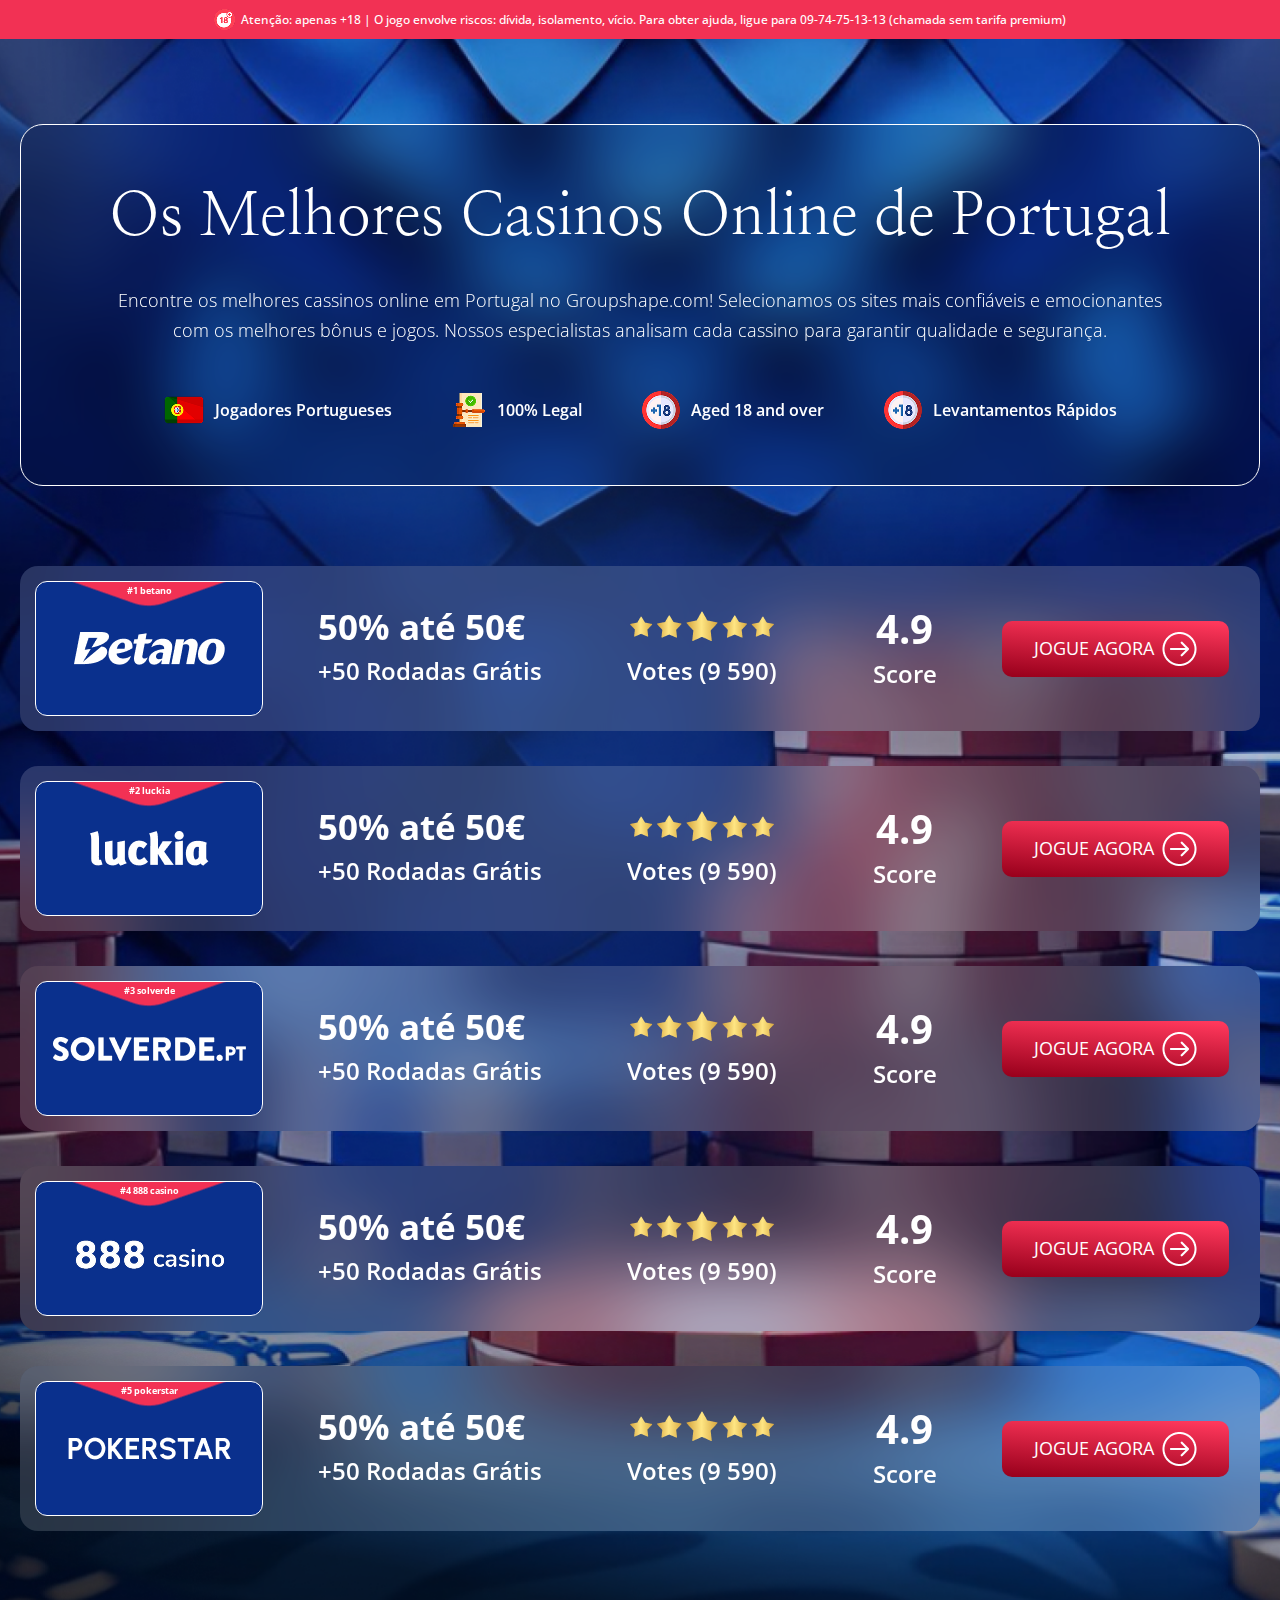
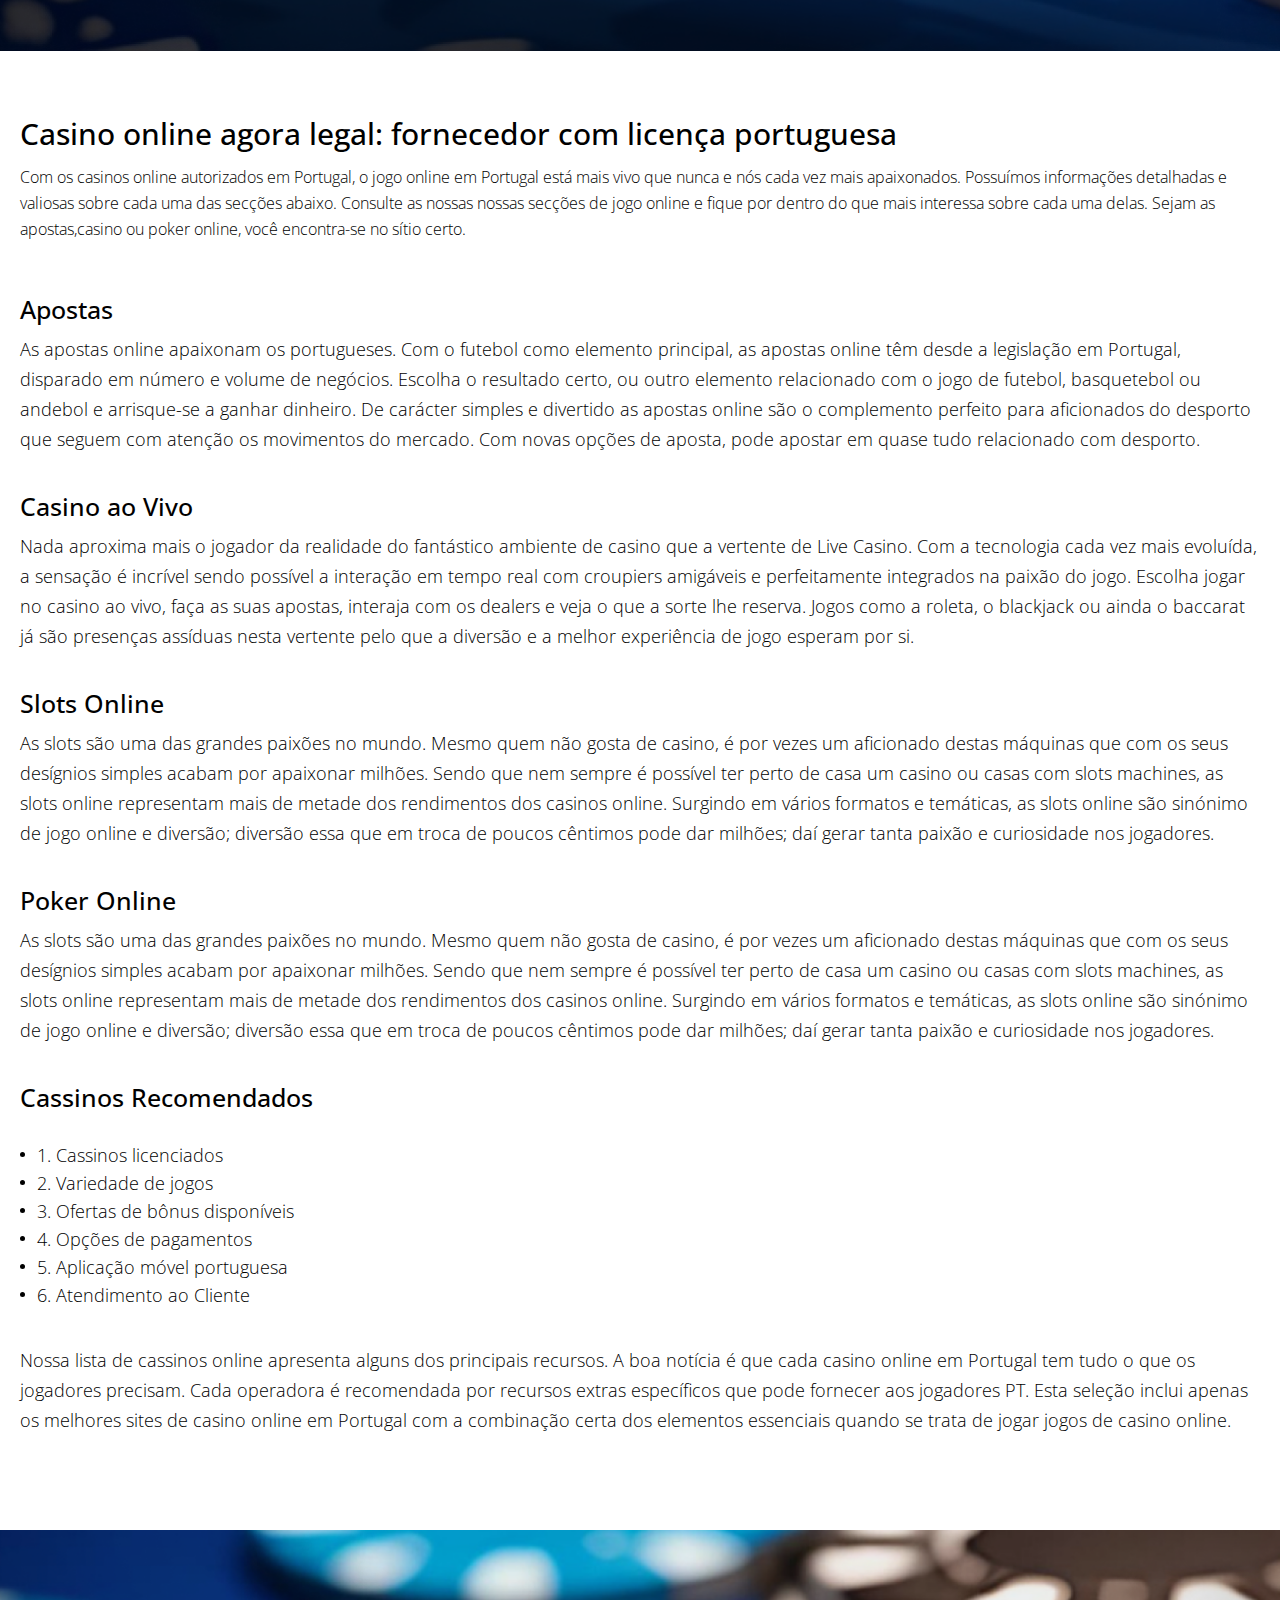
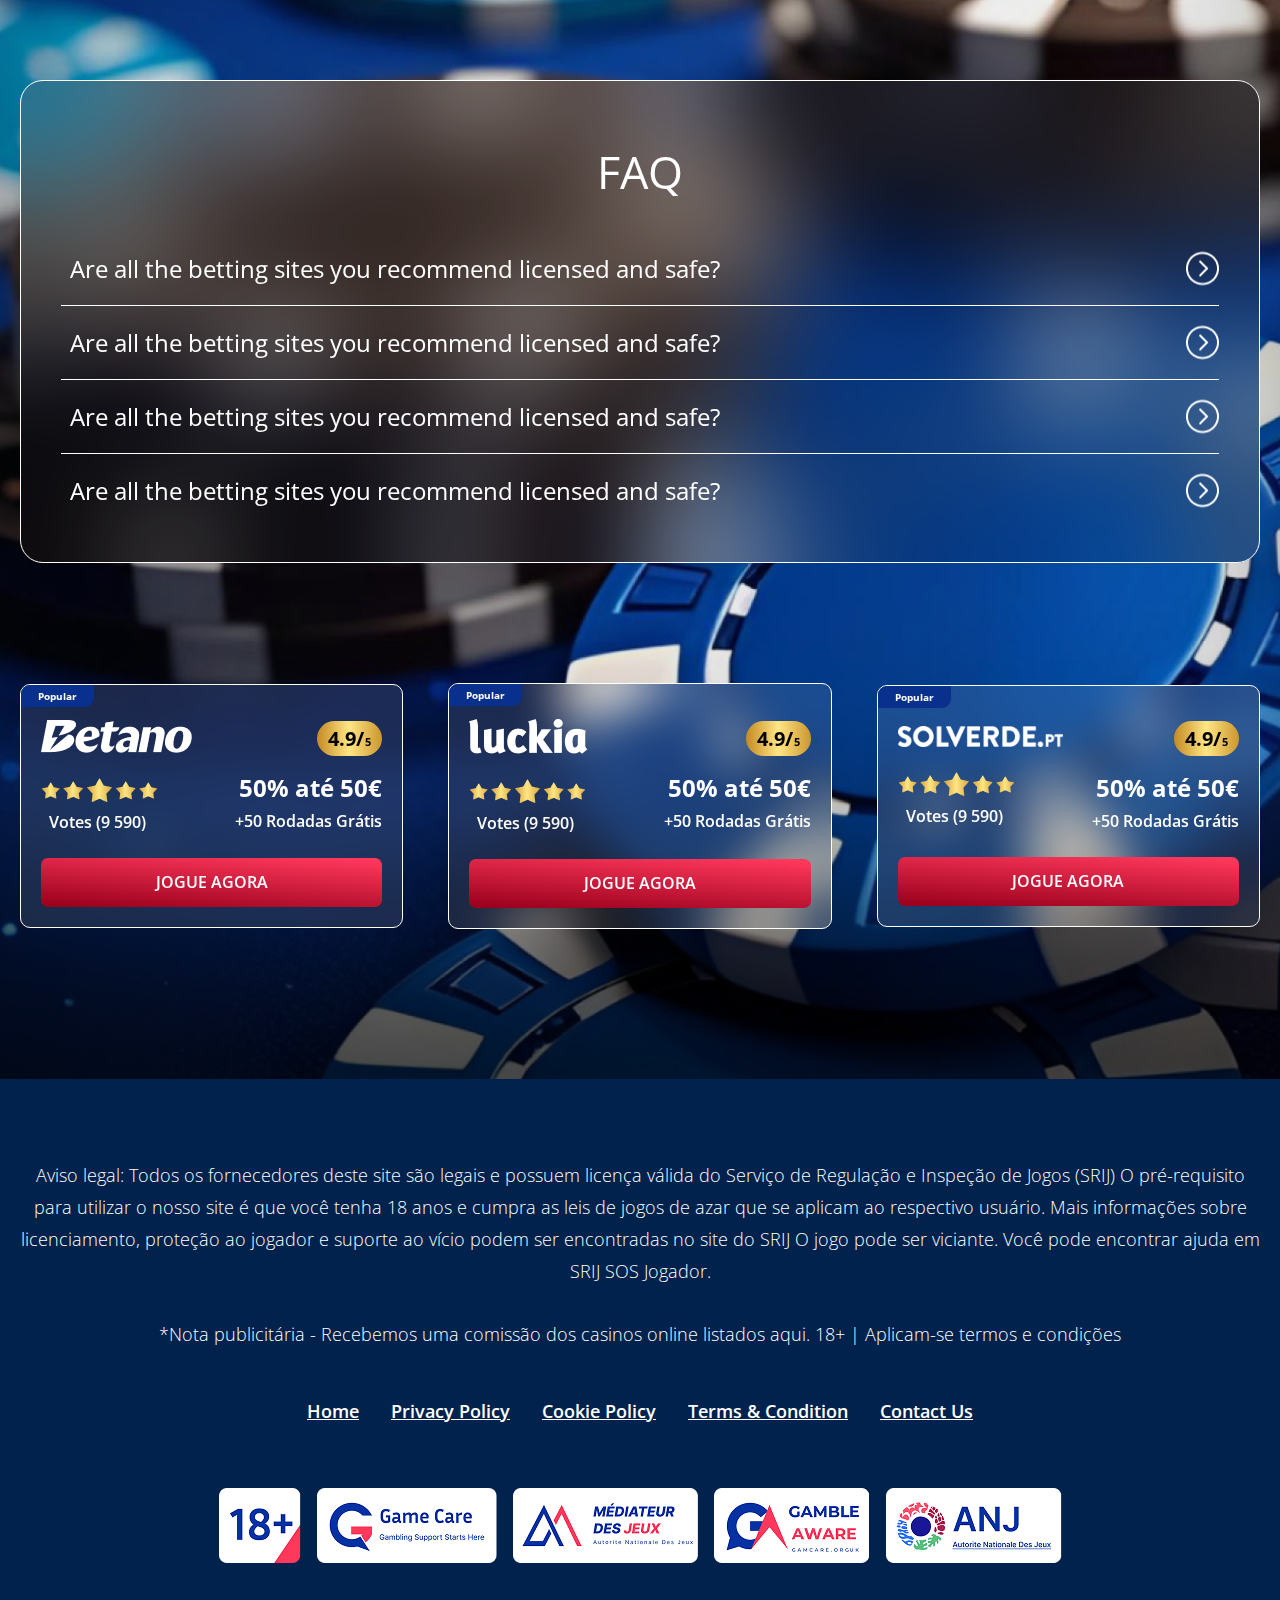
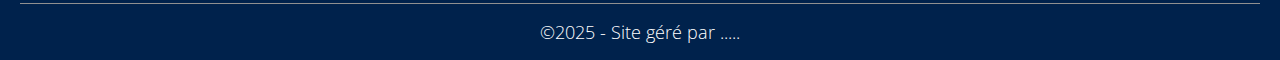
<file: index.html>
<!DOCTYPE html>
<html lang="en-US">
	<head>
		<!-- Meta setup -->
		<meta charset="UTF-8">
		<meta http-equiv="X-UA-Compatible" content="IE=edge">
		<meta name="viewport" content="width=device-width, initial-scale=1, shrink-to-fit=no">
		<meta name="keywords" content="">
		<meta name="decription" content="">
		<meta name="designer" content="">
		
		<!-- Title -->
		<title>Home</title>
		
		<!-- Fav Icon -->
		<link rel="icon" href="img/favicon.png" />
		
		<!-- Main StyleSheet -->
		<link rel="stylesheet" href="style.css" />
		
		<!-- Responsive CSS -->
		<link rel="stylesheet" href="css/responsive.css" />
		
	</head>
	<body>
		<!--[if lte IE 9]>
		<p class="browserupgrade">You are using an <strong>outdated</strong> browser. Please <a href="https://browsehappy.com/">upgrade your browser</a> to improve your experience and security.</p>
		<![endif]-->
		
		
		<!-- portugallist25-top18plus-area start -->
		<section class="portugallist25-top18plus-area">
			<div class="portugallist25-top18plus-part">
				<p><img src="img/img18+.png" alt="images not found" /> Atenção: apenas +18 | O jogo envolve riscos: dívida, isolamento, vício. Para obter ajuda, ligue para 09-74-75-13-13 (chamada sem tarifa premium)</p>
			</div>
		</section>
		<!-- portugallist25-top18plus-area end -->
		<!-- portugallist25main-area start -->
		<section class="mbportugallist25main-area">
			<section class="portugallist25main-area">
				<!-- header-area start -->
				<header class="portugallist25header-area">
					<div class="container">
						<div class="portugallist25header-part">
							
							<!--- headertext start --->
							<div class="portugallist25headertext">
								<h1>Os Melhores Casinos Online de Portugal</h1>
								<p>Encontre os melhores cassinos online em Portugal no Groupshape.com! Selecionamos os sites mais confiáveis e emocionantes <br> com os melhores bônus e jogos. Nossos especialistas analisam cada cassino para garantir qualidade e segurança.</p>
								<ul>
									<li><img src="img/topicon1.png" alt="icon" /> <h6>Jogadores Portugueses</h6></li>
									<li><img src="img/topicon2.png" alt="icon" /> <h6>100% Legal</h6></li>
									<li><img src="img/topicon3.png" alt="icon" /> <h6>Aged 18 and over</h6></li>
									<li><img src="img/topicon3.png" alt="icon" /> <h6>Levantamentos Rápidos</h6></li>
									
								</ul>
							</div>
							<!--- headertext end --->
						</div>
					</div>
				</header>
				<!-- header-area end -->
				
				<!-- portugallist25-ofrbs-box-area start -->
				<section class="portugallist25-ofrbs-box-area">
					<div class="container">
						<div class="portugallist25-ofrbs-boxpart">
							<!-- start box--->
							<div class="main-portugallist25-ofrbs-box">
								<!--- start 1 -->
								<div class="portugallist25-ofrbs-boxleft">
									<div class="portugallist25-offterboxlogo">
										<div class="portugallist25-ofrbs-boxlogo">
											<img src="img/logos1.png" alt="images not found" class="portugallist25boxlogo" />
											<!-- offer part-->
											<div class="mainportugallist25offer">
												<div class="portugallist25offer">
													<img src="img/offernmbg.png" alt="images not found" />
													<p>#1 betano</p>
												</div>
											</div>
											<!-- offer part-->
										</div>
									</div>
									<div class="portugallist25-ofrbsbox-text cmofrbsbox-bonus">
										<h3>50% até 50€</h3>
										<p>+50 Rodadas Grátis</p>
									</div>
									<div class="portugallist25-ofrbsbox-star">
										<span>
											<img src="img/star1.png" alt="images not found" />
											
											<p>Votes (9 590)</p>
										</span>
									</div>
									<div class="portugallist25-ofrbsbox-score">
										<h3>4.9</h3>
										<p>Score</p>
									</div>
								</div>
								<!--- end 1 -->
								
								<!--- start 2 -->
								<div class="portugallist25-ofrbs-boxright">
									<div class="portugallist25-ofrbsbox-text mbofrbsbox-bonus">
										<h3>50% até 50€</h3>
										<p>+50 Rodadas Grátis</p>
									</div>
									<div class="portugallist25-ofrbs-boxbtn">
										<a href="#">Jogue agora <img src="img/rightarrow1.png" alt="icon" /></a>
									</div>
								</div>
								<!--- end 2 -->
							</div>
							<!-- end box--->
							<!-- start box--->
							<div class="main-portugallist25-ofrbs-box">
								<!--- start 1 -->
								<div class="portugallist25-ofrbs-boxleft">
									<div class="portugallist25-offterboxlogo">
										<div class="portugallist25-ofrbs-boxlogo">
											<img src="img/logos2.png" alt="images not found" class="portugallist25boxlogo" />
											<!-- offer part-->
											<div class="mainportugallist25offer">
												<div class="portugallist25offer">
													<img src="img/offernmbg.png" alt="images not found" />
													<p>#2 luckia</p>
												</div>
											</div>
											<!-- offer part-->
										</div>
									</div>
									<div class="portugallist25-ofrbsbox-text cmofrbsbox-bonus">
										<h3>50% até 50€</h3>
										<p>+50 Rodadas Grátis</p>
									</div>
									<div class="portugallist25-ofrbsbox-star">
										<span>
											<img src="img/star1.png" alt="images not found" />
											
											<p>Votes (9 590)</p>
										</span>
									</div>
									<div class="portugallist25-ofrbsbox-score">
										<h3>4.9</h3>
										<p>Score</p>
									</div>
								</div>
								<!--- end 1 -->
								
								<!--- start 2 -->
								<div class="portugallist25-ofrbs-boxright">
									<div class="portugallist25-ofrbsbox-text mbofrbsbox-bonus">
										<h3>50% até 50€</h3>
										<p>+50 Rodadas Grátis</p>
									</div>
									<div class="portugallist25-ofrbs-boxbtn">
										<a href="#">Jogue agora <img src="img/rightarrow1.png" alt="icon" /></a>
									</div>
								</div>
								<!--- end 2 -->
							</div>
							<!-- end box--->
							<!-- start box--->
							<div class="main-portugallist25-ofrbs-box">
								<!--- start 1 -->
								<div class="portugallist25-ofrbs-boxleft">
									<div class="portugallist25-offterboxlogo">
										<div class="portugallist25-ofrbs-boxlogo">
											<img src="img/logos3.png" alt="images not found" class="portugallist25boxlogo" />
											<!-- offer part-->
											<div class="mainportugallist25offer">
												<div class="portugallist25offer">
													<img src="img/offernmbg.png" alt="images not found" />
													<p>#3 solverde</p>
												</div>
											</div>
											<!-- offer part-->
										</div>
									</div>
									<div class="portugallist25-ofrbsbox-text cmofrbsbox-bonus">
										<h3>50% até 50€</h3>
										<p>+50 Rodadas Grátis</p>
									</div>
									<div class="portugallist25-ofrbsbox-star">
										<span>
											<img src="img/star1.png" alt="images not found" />
											
											<p>Votes (9 590)</p>
										</span>
									</div>
									<div class="portugallist25-ofrbsbox-score">
										<h3>4.9</h3>
										<p>Score</p>
									</div>
								</div>
								<!--- end 1 -->
								
								<!--- start 2 -->
								<div class="portugallist25-ofrbs-boxright">
									<div class="portugallist25-ofrbsbox-text mbofrbsbox-bonus">
										<h3>50% até 50€</h3>
										<p>+50 Rodadas Grátis</p>
									</div>
									<div class="portugallist25-ofrbs-boxbtn">
										<a href="#">Jogue agora <img src="img/rightarrow1.png" alt="icon" /></a>
									</div>
								</div>
								<!--- end 2 -->
							</div>
							<!-- end box--->
							<!-- start box--->
							<div class="main-portugallist25-ofrbs-box">
								<!--- start 1 -->
								<div class="portugallist25-ofrbs-boxleft">
									<div class="portugallist25-offterboxlogo">
										<div class="portugallist25-ofrbs-boxlogo">
											<img src="img/logos4.png" alt="images not found" class="portugallist25boxlogo" />
											<!-- offer part-->
											<div class="mainportugallist25offer">
												<div class="portugallist25offer">
													<img src="img/offernmbg.png" alt="images not found" />
													<p>#4 888 casino</p>
												</div>
											</div>
											<!-- offer part-->
										</div>
									</div>
									<div class="portugallist25-ofrbsbox-text cmofrbsbox-bonus">
										<h3>50% até 50€</h3>
										<p>+50 Rodadas Grátis</p>
									</div>
									<div class="portugallist25-ofrbsbox-star">
										<span>
											<img src="img/star1.png" alt="images not found" />
											
											<p>Votes (9 590)</p>
										</span>
									</div>
									<div class="portugallist25-ofrbsbox-score">
										<h3>4.9</h3>
										<p>Score</p>
									</div>
								</div>
								<!--- end 1 -->
								
								<!--- start 2 -->
								<div class="portugallist25-ofrbs-boxright">
									<div class="portugallist25-ofrbsbox-text mbofrbsbox-bonus">
										<h3>50% até 50€</h3>
										<p>+50 Rodadas Grátis</p>
									</div>
									<div class="portugallist25-ofrbs-boxbtn">
										<a href="#">Jogue agora <img src="img/rightarrow1.png" alt="icon" /></a>
									</div>
								</div>
								<!--- end 2 -->
							</div>
							<!-- end box--->
							<!-- start box--->
							<div class="main-portugallist25-ofrbs-box">
								<!--- start 1 -->
								<div class="portugallist25-ofrbs-boxleft">
									<div class="portugallist25-offterboxlogo">
										<div class="portugallist25-ofrbs-boxlogo">
											<img src="img/logos5.png" alt="images not found" class="portugallist25boxlogo" />
											<!-- offer part-->
											<div class="mainportugallist25offer">
												<div class="portugallist25offer">
													<img src="img/offernmbg.png" alt="images not found" />
													<p>#5 pokerstar</p>
												</div>
											</div>
											<!-- offer part-->
										</div>
									</div>
									<div class="portugallist25-ofrbsbox-text cmofrbsbox-bonus">
										<h3>50% até 50€</h3>
										<p>+50 Rodadas Grátis</p>
									</div>
									<div class="portugallist25-ofrbsbox-star">
										<span>
											<img src="img/star1.png" alt="images not found" />
											
											<p>Votes (9 590)</p>
										</span>
									</div>
									<div class="portugallist25-ofrbsbox-score">
										<h3>4.9</h3>
										<p>Score</p>
									</div>
								</div>
								<!--- end 1 -->
								
								<!--- start 2 -->
								<div class="portugallist25-ofrbs-boxright">
									<div class="portugallist25-ofrbsbox-text mbofrbsbox-bonus">
										<h3>50% até 50€</h3>
										<p>+50 Rodadas Grátis</p>
									</div>
									<div class="portugallist25-ofrbs-boxbtn">
										<a href="#">Jogue agora <img src="img/rightarrow1.png" alt="icon" /></a>
									</div>
								</div>
								<!--- end 2 -->
							</div>
							<!-- end box--->
							
						</div>
					</div>
				</section>
				<!-- portugallist25-ofrbs-box-area start -->
			</section>
		</section>
		<!-- portugallist25main-area end -->
		<!-- portugallist25prtext-area start -->
		<section class="portugallist25prtext-area">
			<div class="container">
				<div class="portugallist25prtext-part">
					<div class="portugallist25prtext-hd">
						<h2>Casino online agora legal: fornecedor com licença portuguesa </h2>
						<p>Com os casinos online autorizados em Portugal, o jogo online em Portugal está mais vivo que nunca e nós cada vez mais apaixonados. Possuímos informações detalhadas e valiosas sobre cada uma das secções abaixo. Consulte as nossas nossas secções de jogo online e fique por dentro do que mais interessa sobre cada uma delas. Sejam as apostas,casino ou poker online, você encontra-se no sítio certo.</p>
					</div>
					<div class="portugallist25prtexts">
						<!--- start -->
						<div class="portugallist25prtext-item1">
							<h2>Apostas</h2>
							<p>As apostas online apaixonam os portugueses. Com o futebol como elemento principal, as apostas online têm desde a legislação em Portugal, disparado em número e volume de negócios. Escolha o resultado certo, ou outro elemento relacionado com o jogo de futebol, basquetebol ou andebol e arrisque-se a ganhar dinheiro. De carácter simples e divertido as apostas online são o complemento perfeito para aficionados do desporto que seguem com atenção os movimentos do mercado. Com novas opções de aposta, pode apostar em quase tudo relacionado com desporto.</p>
						</div>
						<!--- end -->
						<!--- start -->
						<div class="portugallist25prtext-item1">
							<h2>Casino ao Vivo</h2>
							<p>Nada aproxima mais o jogador da realidade do fantástico ambiente de casino que a vertente de Live Casino. Com a tecnologia cada vez mais evoluída, a sensação é incrível sendo possível a interação em tempo real com croupiers amigáveis e perfeitamente integrados na paixão do jogo. Escolha jogar no casino ao vivo, faça as suas apostas, interaja com os dealers e veja o que a sorte lhe reserva. Jogos como a roleta, o blackjack ou ainda o baccarat já são presenças assíduas nesta vertente pelo que a diversão e a melhor experiência de jogo esperam por si.</p>
						</div>
						<!--- end -->
						<!--- start -->
						<div class="portugallist25prtext-item1">
							<h2>Slots Online</h2>
							<p>As slots são uma das grandes paixões no mundo. Mesmo quem não gosta de casino, é por vezes um aficionado destas máquinas que com os seus desígnios simples acabam por apaixonar milhões. Sendo que nem sempre é possível ter perto de casa um casino ou casas com slots machines, as slots online representam mais de metade dos rendimentos dos casinos online. Surgindo em vários formatos e temáticas, as slots online são sinónimo de jogo online e diversão; diversão essa que em troca de poucos cêntimos pode dar milhões; daí gerar tanta paixão e curiosidade nos jogadores.</p>
						</div>
						<!--- end -->
						<!--- start -->
						<div class="portugallist25prtext-item1">
							<h2>Poker Online</h2>
							<p>As slots são uma das grandes paixões no mundo. Mesmo quem não gosta de casino, é por vezes um aficionado destas máquinas que com os seus desígnios simples acabam por apaixonar milhões. Sendo que nem sempre é possível ter perto de casa um casino ou casas com slots machines, as slots online representam mais de metade dos rendimentos dos casinos online. Surgindo em vários formatos e temáticas, as slots online são sinónimo de jogo online e diversão; diversão essa que em troca de poucos cêntimos pode dar milhões; daí gerar tanta paixão e curiosidade nos jogadores.</p>
						</div>
						<!--- end -->
						<!--- start -->
						<div class="portugallist25prtext-item1">
							<h2>Cassinos Recomendados</h2>
							<ul>
								<li><span></span> <h6>1. Cassinos licenciados</h6></li>
								<li><span></span> <h6>2. Variedade de jogos</h6></li>
								<li><span></span> <h6>3. Ofertas de bônus disponíveis</h6></li>
								<li><span></span> <h6>4. Opções de pagamentos</h6></li>
								<li><span></span> <h6>5. Aplicação móvel portuguesa</h6></li>
								<li><span></span> <h6>6. Atendimento ao Cliente</h6></li>
							</ul>
							<p>Nossa lista de cassinos online apresenta alguns dos principais recursos. A boa notícia é que cada casino online em Portugal tem tudo o que os jogadores precisam. Cada operadora é recomendada por recursos extras específicos que pode fornecer aos jogadores PT. Esta seleção inclui apenas os melhores sites de casino online em Portugal com a combinação certa dos elementos essenciais quando se trata de jogar jogos de casino online.</p>
						</div>
						<!--- end -->
						
					</div>
				</div>
			</div>
		</section>
		<!-- portugallist25prtext-area end -->
		<!-- mainbg2 area start -->
		<section class="mobile-portugallist25-min2bg">
			<section class="portugallist25-min2bg-area">
				<!-- portugallist25-faq-area start -->
				<section class="portugallist25-faq-area">
					<div class="container">
						
						<div class="portugallist25-faqpart">
							<div class="portugallist25-faqhd">
								<h2>FAQ</h2>
							</div>
							<div class="ziehharmonika">
								<h3>Are all the betting sites you recommend licensed and safe?</h3>
								<div>
									<p>Yes. We only feature platforms that are fully licensed and regulated by reputable gaming authorities to ensure your security and fairness.Yes. We only feature platforms that are fully licensed and regulated by reputable gaming authorities to ensure your security and fairness.</p>
								</div>
								<h3>Are all the betting sites you recommend licensed and safe?</h3>
								<div>
									<p>Yes. We only feature platforms that are fully licensed and regulated by reputable gaming authorities to ensure your security and fairness.Yes. We only feature platforms that are fully licensed and regulated by reputable gaming authorities to ensure your security and fairness.</p>
								</div>
								<h3>Are all the betting sites you recommend licensed and safe?</h3>
								<div>
									<p>Yes. We only feature platforms that are fully licensed and regulated by reputable gaming authorities to ensure your security and fairness.Yes. We only feature platforms that are fully licensed and regulated by reputable gaming authorities to ensure your security and fairness.</p>
								</div>
								<h3 class="lastfqitem">Are all the betting sites you recommend licensed and safe?</h3>
								<div class="lastfqitem1">
									<p>Yes. We only feature platforms that are fully licensed and regulated by reputable gaming authorities to ensure your security and fairness.Yes. We only feature platforms that are fully licensed and regulated by reputable gaming authorities to ensure your security and fairness.</p>
								</div>
							</div>
						</div>
					</div>
				</section>
				<!-- portugallist25-faq-area end -->
				<!-- -area start -->
				<section class="portugallist25popular-area">
					<div class="container">
						<div class="portugallist25popular-part">
							<!-- start -->
							<div class="portugallist25popular-boxs">
								<div class="portugallist25pr-item1">
									<div class="portugallist25pr-item1left">
										<div class="popularpt-logos">
											<img src="img/popularimg1.png" alt="images not found" />
										</div>
										<div class="popularpt">
											<img src="img/star2.png" alt="images not found" />
											<h3>Votes (9 590)</h3>
										</div>
									</div>
									<div class="portugallist25pr-item1right">
										<p>4.9/ <sub>5</sub> </p>
										<h3>50% até 50€</h3>
										<h6>+50 Rodadas Grátis</h6>
									</div>
								</div>
								<div class="portugallist25popular-btn">
									<a href="#">Jogue agora</a>
								</div>
								<div class="populartag">
									<p>Popular</p>
								</div>
							</div>
							<!-- end -->
							<!-- start -->
							<div class="portugallist25popular-boxs">
								<div class="portugallist25pr-item1">
									<div class="portugallist25pr-item1left">
										<div class="popularpt-logos">
											<img src="img/popularimg2.png" alt="images not found" />
										</div>
										<div class="popularpt">
											<img src="img/star2.png" alt="images not found" />
											<h3>Votes (9 590)</h3>
										</div>
									</div>
									<div class="portugallist25pr-item1right">
										<p>4.9/ <sub>5</sub> </p>
										<h3>50% até 50€</h3>
										<h6>+50 Rodadas Grátis</h6>
									</div>
								</div>
								<div class="portugallist25popular-btn">
									<a href="#">Jogue agora</a>
								</div>
								<div class="populartag">
									<p>Popular</p>
								</div>
							</div>
							<!-- end -->
							<!-- start -->
							<div class="portugallist25popular-boxs">
								<div class="portugallist25pr-item1">
									<div class="portugallist25pr-item1left">
										<div class="popularpt-logos">
											<img src="img/popularimg3.png" alt="images not found" />
										</div>
										<div class="popularpt">
											<img src="img/star2.png" alt="images not found" />
											<h3>Votes (9 590)</h3>
										</div>
									</div>
									<div class="portugallist25pr-item1right">
										<p>4.9/ <sub>5</sub> </p>
										<h3>50% até 50€</h3>
										<h6>+50 Rodadas Grátis</h6>
									</div>
								</div>
								<div class="portugallist25popular-btn">
									<a href="#">Jogue agora</a>
								</div>
								<div class="populartag">
									<p>Popular</p>
								</div>
							</div>
							<!-- end -->
						</div>
					</div>
				</section>
				<!-- portugallist25popular-area end -->
			</section>
		</section>
		<!-- mainbg2 area end -->
		
		<!-- portugallist25footer-area start -->
		<footer class="portugallist25footer-area">
			<div class="container">
				<div class="portugallist25footer-part">
					<!-- footer text start--->
					<div class="portugallist25footerpr-part">
						<p>Aviso legal: Todos os fornecedores deste site são legais e possuem licença válida do Serviço de Regulação e Inspeção de Jogos (SRIJ) O pré-requisito para utilizar o nosso site é que você tenha 18 anos e cumpra as leis de jogos de azar que se aplicam ao respectivo usuário. Mais informações sobre licenciamento, proteção ao jogador e suporte ao vício podem ser encontradas no site do SRIJ O jogo pode ser viciante. Você pode encontrar ajuda em SRIJ SOS Jogador.</p>
						<p>*Nota publicitária - Recebemos uma comissão dos casinos online listados aqui. 18+ | Aplicam-se termos e condições</p>
					</div>
					<!-- footer text end--->
					<!-- footer nav --->
					<div class="portugallist25footer-nav">
						<ul>
							<li><a href="index.html">Home</a></li>
							<li><a href="privacypolicy.html">Privacy Policy</a></li>
							
							<li><a href="cookiepolicy.html">Cookie Policy</a></li>
							<li><a href="terms&conditions.html">Terms & Condition</a></li>
							<li><a href="contactus.html">Contact Us</a></li>
							
						</ul>
					</div>
					<!-- footer nav --->
					<!-- footer logos start--->
					<div class="portugallist25footerlogos">
						<ul>
							<li><a href="#"><img src="img/footerlogo1.png" alt="images not found" /></a></li>
							<li><a href="#"><img src="img/footerlogo2.png" alt="images not found" /></a></li>
							<li><a href="#"><img src="img/footerlogo3.png" alt="images not found" /></a></li>
							<li><a href="#"><img src="img/footerlogo4.png" alt="images not found" /></a></li>
							<li><a href="#"><img src="img/footerlogo5.png" alt="images not found" /></a></li>
							
						</ul>
					</div>
					<!-- footer logos end--->
					<!-- portugallist25-copyright-area start -->
					<div class="portugallist25-copyright-area">
						<div class="container">
							<p>©2025 - Site géré par .....</p>
						</div>
					</div>
					<!-- portugallist25-copyright-area end -->
					
				</div>
			</div>
		</footer>
		<!-- portugallist25footer-area end -->
		
		
		<!-- Main jQuery -->
		<script src="https://cdnjs.cloudflare.com/ajax/libs/jquery/3.7.1/jquery.js"></script>
		
		<!-- Custom jQuery -->
		<script src="js/scripts.js"></script>
		<script src="js/ziehharmonika.js"></script>
		<script>
		$(document).ready(function() {
				$('.ziehharmonika').ziehharmonika({
					collapsible: true
				});
			});
		</script>
		
	</body>
</html>
</file>
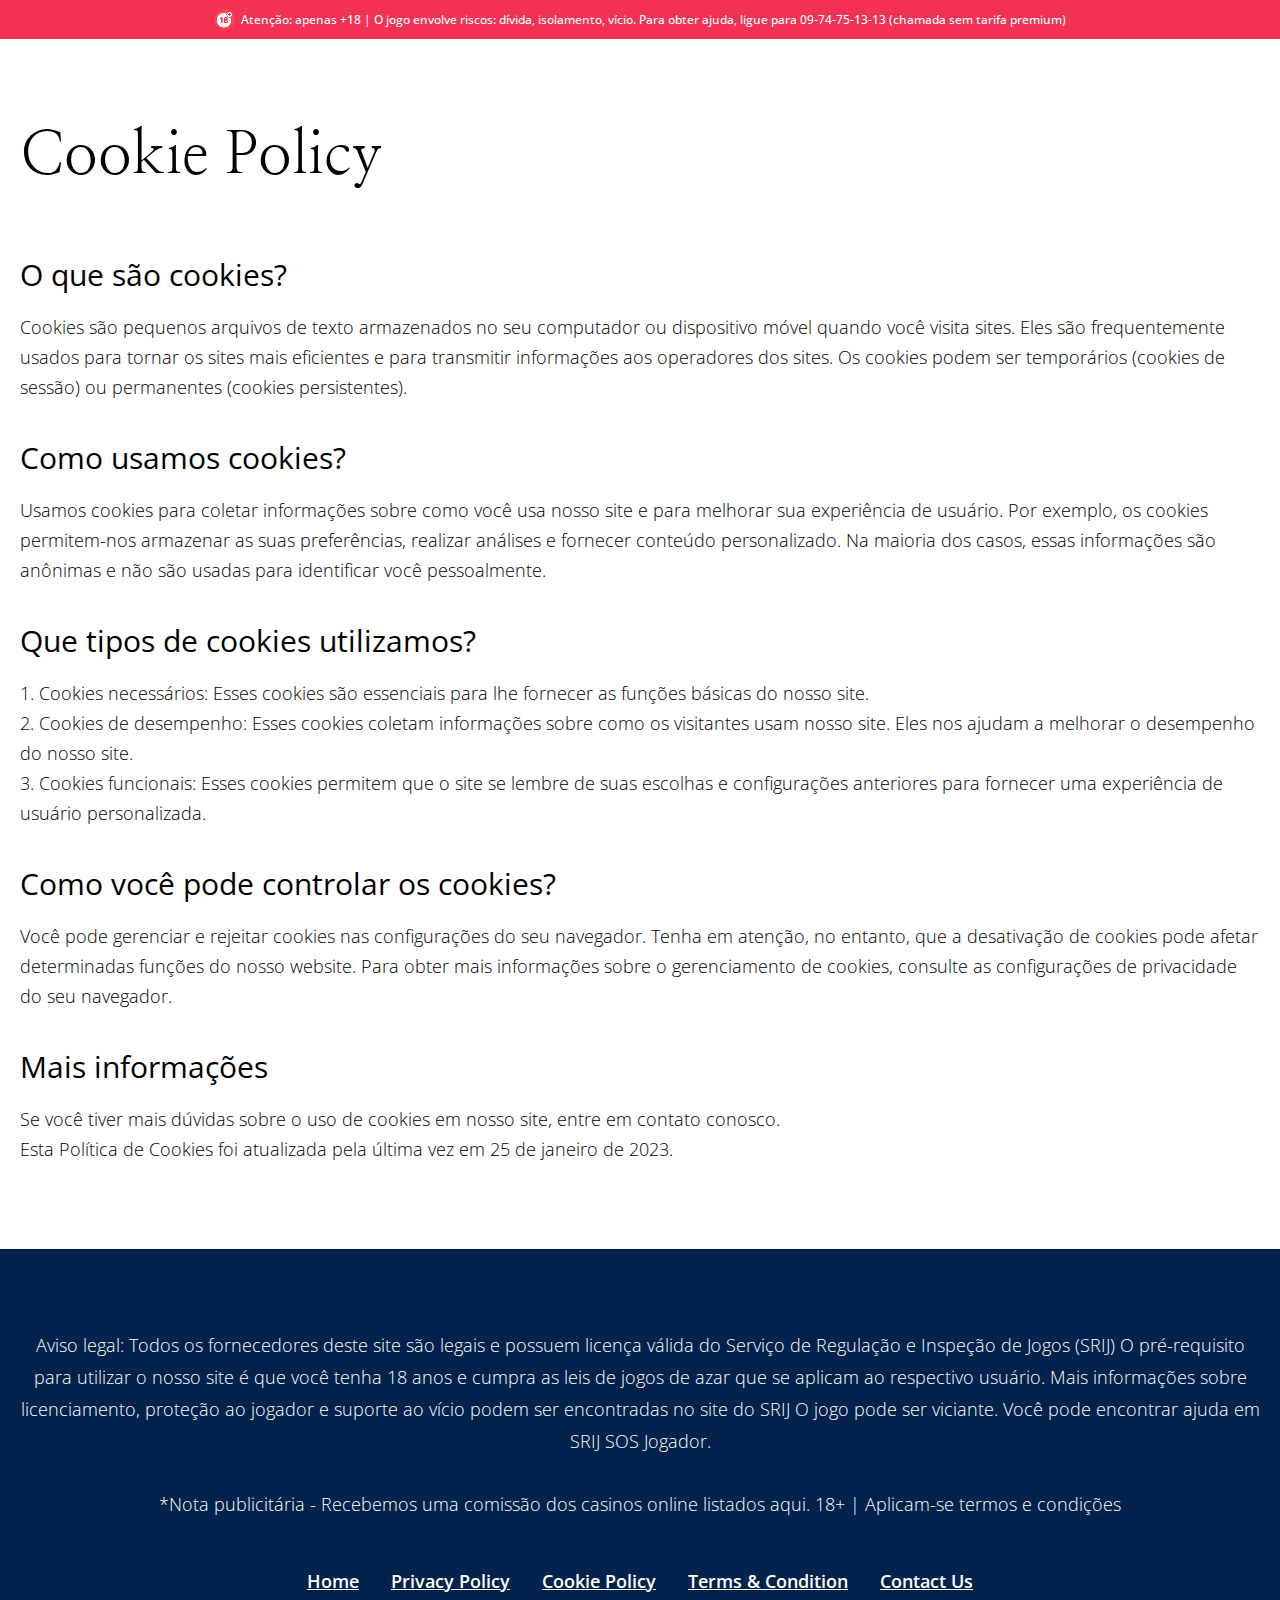
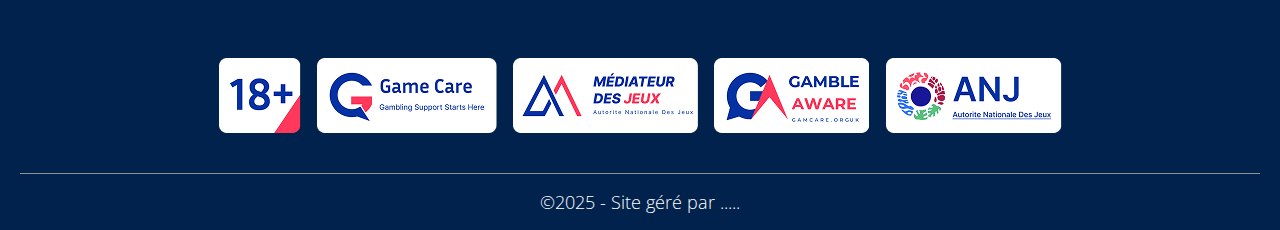
<file: cookiepolicy.html>
<!DOCTYPE html>
<html lang="en-US">
	<head>
		<!-- Meta setup -->
		<meta charset="UTF-8">
		<meta http-equiv="X-UA-Compatible" content="IE=edge">
		<meta name="viewport" content="width=device-width, initial-scale=1, shrink-to-fit=no">
		<meta name="keywords" content="">
		<meta name="decription" content="">
		<meta name="designer" content="">
		
		<!-- Title -->
		<title>Cookie Policy</title>
		
		<!-- Fav Icon -->
		<link rel="icon" href="img/favicon.png" />
		
		<!-- Main StyleSheet -->
		<link rel="stylesheet" href="style.css" />
		
		<!-- Responsive CSS -->
		<link rel="stylesheet" href="css/responsive.css" />
		
	</head>
	<body>
		<!--[if lte IE 9]>
		<p class="browserupgrade">You are using an <strong>outdated</strong> browser. Please <a href="https://browsehappy.com/">upgrade your browser</a> to improve your experience and security.</p>
		<![endif]-->
		
		<!-- portugallist25-top18plus-area start -->
		<section class="portugallist25-top18plus-area">
			<div class="portugallist25-top18plus-part">
				<p><img src="img/img18+.png" alt="images not found" /> Atenção: apenas +18 | O jogo envolve riscos: dívida, isolamento, vício. Para obter ajuda, ligue para 09-74-75-13-13 (chamada sem tarifa premium)</p>
			</div>
		</section>
		<!-- portugallist25-top18plus-area end -->
		<!-- portugallist25texthero-area start -->
		<section class="portugallist25texthero-area">
			<div class="container">
				<div class="portugallist25texthero-hd">
					<h1>Cookie Policy</h1>
				</div>
				<div class="portugallist25texts">
					<!--- start -->
					<div class="portugallist25text-item1">
						<h2>O que são cookies?</h2>
						<p>Cookies são pequenos arquivos de texto armazenados no seu computador ou dispositivo móvel quando você visita sites. Eles são frequentemente usados para tornar os sites mais eficientes e para transmitir informações aos operadores dos sites. Os cookies podem ser temporários (cookies de sessão) ou permanentes (cookies persistentes).</p>
					</div>
					<!--- end -->
					<!--- start -->
					<div class="portugallist25text-item1">
						<h2>Como usamos cookies?</h2>
						<p>Usamos cookies para coletar informações sobre como você usa nosso site e para melhorar sua experiência de usuário. Por exemplo, os cookies permitem-nos armazenar as suas preferências, realizar análises e fornecer conteúdo personalizado. Na maioria dos casos, essas informações são anônimas e não são usadas para identificar você pessoalmente.</p>
					</div>
					<!--- end -->
					<!--- start -->
					<div class="portugallist25text-item1">
						<h2>Que tipos de cookies utilizamos?</h2>
						<p>1. Cookies necessários: Esses cookies são essenciais para lhe fornecer as funções básicas do nosso site.</p>
						<p>2. Cookies de desempenho: Esses cookies coletam informações sobre como os visitantes usam nosso site. Eles nos ajudam a melhorar o desempenho do nosso site.</p>
						<p>3. Cookies funcionais: Esses cookies permitem que o site se lembre de suas escolhas e configurações anteriores para fornecer uma experiência de usuário personalizada.</p>
					</div>
					<!--- end -->
					<!--- start -->
					<div class="portugallist25text-item1">
						<h2>Como você pode controlar os cookies?</h2>
						<p>Você pode gerenciar e rejeitar cookies nas configurações do seu navegador. Tenha em atenção, no entanto, que a desativação de cookies pode afetar determinadas funções do nosso website. Para obter mais informações sobre o gerenciamento de cookies, consulte as configurações de privacidade do seu navegador.</p>
					</div>
					<!--- end -->
					<!--- start -->
					<div class="portugallist25text-item1">
						<h2>Mais informações</h2>
						<p>Se você tiver mais dúvidas sobre o uso de cookies em nosso site, entre em contato conosco.</p>
						<p>Esta Política de Cookies foi atualizada pela última vez em 25 de janeiro de 2023.</p>
					</div>
					<!--- end -->
					
				</div>
			</div>
		</section>
		<!-- portugallist25texthero-area end -->
		<!-- portugallist25footer-area start -->
		<footer class="portugallist25footer-area">
			<div class="container">
				<div class="portugallist25footer-part">
					<!-- footer text start--->
					<div class="portugallist25footerpr-part">
						<p>Aviso legal: Todos os fornecedores deste site são legais e possuem licença válida do Serviço de Regulação e Inspeção de Jogos (SRIJ) O pré-requisito para utilizar o nosso site é que você tenha 18 anos e cumpra as leis de jogos de azar que se aplicam ao respectivo usuário. Mais informações sobre licenciamento, proteção ao jogador e suporte ao vício podem ser encontradas no site do SRIJ O jogo pode ser viciante. Você pode encontrar ajuda em SRIJ SOS Jogador.</p>
						<p>*Nota publicitária - Recebemos uma comissão dos casinos online listados aqui. 18+ | Aplicam-se termos e condições</p>
					</div>
					<!-- footer text end--->
					<!-- footer nav --->
					<div class="portugallist25footer-nav">
						<ul>
							<li><a href="index.html">Home</a></li>
							<li><a href="privacypolicy.html">Privacy Policy</a></li>
							
							<li><a href="cookiepolicy.html">Cookie Policy</a></li>
							<li><a href="terms&conditions.html">Terms & Condition</a></li>
							<li><a href="contactus.html">Contact Us</a></li>
							
						</ul>
					</div>
					<!-- footer nav --->
					<!-- footer logos start--->
					<div class="portugallist25footerlogos">
						<ul>
							<li><a href="#"><img src="img/footerlogo1.png" alt="images not found" /></a></li>
							<li><a href="#"><img src="img/footerlogo2.png" alt="images not found" /></a></li>
							<li><a href="#"><img src="img/footerlogo3.png" alt="images not found" /></a></li>
							<li><a href="#"><img src="img/footerlogo4.png" alt="images not found" /></a></li>
							<li><a href="#"><img src="img/footerlogo5.png" alt="images not found" /></a></li>
							
						</ul>
					</div>
					<!-- footer logos end--->
					<!-- portugallist25-copyright-area start -->
					<div class="portugallist25-copyright-area">
						<div class="container">
							<p>©2025 - Site géré par .....</p>
						</div>
					</div>
					<!-- portugallist25-copyright-area end -->
					
				</div>
			</div>
		</footer>
		<!-- portugallist25footer-area end -->
		
		
		<!-- Main jQuery -->
		<script src="https://cdnjs.cloudflare.com/ajax/libs/jquery/3.7.1/jquery.js"></script>
		
		<!-- Custom jQuery -->
		<script src="js/scripts.js"></script>
		
	</body>
</html>
</file>
<file: style.css>
/*

*/
@import url('https://fonts.googleapis.com/css2?family=Nanum+Myeongjo&family=Open+Sans:ital,wght@0,300..800;1,300..800&display=swap');
* {
    padding: 0;
    margin: 0;
}


body {	
    font-family: "Open Sans", sans-serif;
    font-size: 16px;
    font-weight: 400;    
	background: #fff;
	color: #333333;	
}

a,a:hover {
    text-decoration: none;
}

ul {
    list-style-type: none;
    padding: 0;
    margin: 0;
}

::selection {
    color: white; 
    background: #ff7675;
}

::-webkit-selection {
    color: white; 
    background: #ff7675;
}

::-moz-selection {
    color: white; 
    background: #ff7675;
}

.container {
    max-width: 1240px;
    display: block;
    margin: auto;
    padding: 0 15px;
}

/*--- portugallist25-top18plus-area start --*/
.portugallist25-top18plus-area {
  background-color: #F23154;
  padding: 8px 0;  
}

.portugallist25-top18plus-part p {
    color: #fff;
    font-size: 12px;
    font-weight: 500;
    display: flex;
    justify-content: center;
    align-items: center;
}

.portugallist25-top18plus-part p img {
    max-width: 100%;
    display: block;
    margin-right: 5px;
}

/*--- portugallist25main-area start --*/
.mbportugallist25main-area {
  background-image: url('img/mbbg1.png');
  background-position: center;
  background-repeat: no-repeat;
  background-size: cover;
}

.portugallist25main-area {
  padding: 85px 0;
  background-image: url('img/bg1.png');
  background-position: center;
  background-repeat: no-repeat;
  background-size: cover;
}

.portugallist25headertext h1 {
    font-family: "Nanum Myeongjo", serif;
    color: #fff;
    font-size: 60px;
    font-weight: 400;
    margin: 0;
    padding-bottom: 30px;
    text-align: center;
}

.portugallist25header-part {
    border-radius: 23px;
    border: 1px solid #FFF;
    background: rgba(0, 0, 0, 0.10);
    backdrop-filter: blur(32.5px);
    padding: 55px 0;
    box-sizing: border-box;    
}


.portugallist25headertext p {
    color: #fff;
    font-size: 18px;
    margin: 0;
    line-height: 30px;
    font-weight: 300;
    text-align: center; 
}

.portugallist25headertext ul {
    padding: 0;
    margin: 0;
    list-style-type: none;
    padding-top: 45px;
    display: flex;
    gap: 60px;
    justify-content: center;
}

.portugallist25headertext ul li {
    display: flex;
    align-items: center;
    gap: 7px;
}

.portugallist25headertext ul li:first-child {
    margin-left: 0;
}

.portugallist25headertext ul li:last-child {
    margin-right: 0;
}

.portugallist25headertext ul li img {
    max-width: 100%;
}

.portugallist25headertext ul li h6 {
    color: #fff;
    font-size: 16px;
    margin: 0;
    font-weight: 600;
    position: relative;
    padding-left: 4px;
}

/*--- portugallist25texthero-area start --*/
.portugallist25texthero-area {
  padding: 80px 0;
  padding-bottom: 50px;
}

.portugallist25texthero-hd h1 {
    font-family: "Nanum Myeongjo", serif;
    color: #000000;
    font-size: 60px;
    font-weight: 400;
    margin: 0;
    padding-bottom: 60px;
}

.portugallist25text-item1 {
    padding-bottom: 35px;   
}

.portugallist25text-item1 h2 {
    color: #000;
    font-size: 30px;
    font-weight: 400;
    padding-bottom: 17px;
}

.portugallist25text-item1 p {
     color: #000;
    font-size: 18px;
    margin: 0;
    line-height: 30px;
    font-weight: 300;   
}








/*--- portugallist25-ofrbs-box-area  start --*/
.portugallist25-ofrbs-box-area {
  padding: 80px 0;
  padding-bottom: 0px;
}


.portugallist25-ofrbs-boxlogo {
    width: 226px;
    height: 133px;
    position: relative;
    border-radius: 12px;
    border: 1px solid #FFF;
    background: #0A308D;
    display: grid;
    align-items: center;
    overflow: hidden;
}


.main-portugallist25-ofrbs-box {
    display: flex;
    border-radius: 18px;
    background: rgba(255, 255, 255, 0.15);
    backdrop-filter: blur(36.25px);
    padding: 15px;
    padding-right: 25px;
    align-items: center;
    margin-bottom: 35px;
}


.portugallist25-ofrbs-boxleft {
    width: 80%;
    box-sizing: border-box;
    position: relative;
    display: flex;
    align-items: center;
}

.portugallist25-ofrbs-boxright {
    width: 20%;
}

.portugallist25-offterboxlogo {
    width: 25%; 
}

.portugallist25-ofrbsbox-text {
    width: 30%;
    padding-left: 55px;
}

.portugallist25-ofrbsbox-star {
    width: 25%;
}

.portugallist25-ofrbsbox-score {
    width: 20%;
}



.portugallist25boxlogo {
    max-width: 100%;
    display: block;
    position: relative;
    z-index: 999;
    margin: auto;
}




.portugallist25-ofrbsbox-text h3 {
    color: #fff;
    font-size: 35px;
    font-weight: bold;
    margin: 0;
    line-height: 35px;
    padding-bottom: 0px;
}



.portugallist25-ofrbsbox-text p {
    color: #fff;
    font-size: 24px;
    font-weight: 600;
    margin: 0;
    line-height: 34px;
    padding-top: 10px;
}



.portugallist25-ofrbsbox-star img {
    max-width: 100%;
    display: block;
    margin: auto;   
}

.portugallist25-ofrbsbox-star p {
    color: #fff;
    font-size: 24px;
    text-align: center;
    font-weight: 600;
    padding-top: 9px;  
}

.portugallist25-ofrbsbox-score h3 {
    color: #fff;
    font-size: 40px;
    text-align: center;
    font-weight: bold;
    margin: 0;
    line-height: 42px;
}

.portugallist25-ofrbsbox-score p {
    color: #fff;
    font-size: 24px;
    text-align: center;
    margin: 0;
    font-weight: 600;
    padding-top: 7px;   
}



.portugallist25-ofrbs-boxbtn a {
   color: #fff;
    font-size: 18px;
    text-align: center;
    width: 227px;
    height: 56px;
    line-height: 55px;
    text-transform: uppercase;
    font-weight: 400;
    align-items: center;
    margin: auto;
    display: flex
;
    justify-content: center;
    border-radius: 10px;
    gap: 8px;
    background: linear-gradient(184deg, #FF385C 3.65%, #99001C 98.16%);
}

.portugallist25-ofrbs-boxbtn a img {
    max-width: 100%;
    display: block;
}



.portugallist25-ofrbs-boxbtn a:hover {
    background-color: #fff;
}

.mainportugallist25offer {
  position: absolute;
  top: 9%;
  left: 50%;
  transform: translate(-50%, -50%);
}


.portugallist25offer {
    width: 154px;
    height: 25px;
    position: relative;
}

.portugallist25offer img {
    width: 100%;
    height: 100%;
    object-fit: cover;
    position: absolute;
    z-index: 99;
    top: 0;
}


.portugallist25offer p {
    color: #fff;
    font-size: 9px;
    font-weight: bold;
    text-align: center;
    position: relative;
    z-index: 99;
    padding: 2px 0;
}




/*--- portugallist25prtext-area start --*/
.portugallist25prtext-area {
  padding: 60px 0; 
  background-color: #fff;
}

.portugallist25-francecsno-text-area2 {
    padding: 30px 0;
    padding-bottom: 40px;
}


.portugallist25prtext-hd {
    padding-bottom: 50px;
}

.portugallist25prtext-hd h2 {
    color: #000;
    font-size: 30px;
    font-weight: 500;
    line-height: 45px;
    padding-bottom: 8px;
}

.portugallist25prtext-hd p {
    color: #000;
    font-size: 16px;
    margin: 0;
    line-height: 26px;
    font-weight: 300;   
}

.portugallist25prtext-item1 {
    padding-bottom: 35px;
}

.portugallist25prtext-item1 h2 {
    color: #000;
    font-size: 25px;
    font-weight: 500;
    padding-bottom: 8px;
}

.portugallist25prtext-item1 p {
    color: #000;
    font-size: 18px;
    margin: 0;
    line-height: 30px;
    font-weight: 300;  
}


.portugallist25prtext-item1 ul {
    padding: 0;
    margin: 0;
    list-style-type: none;
    padding-top: 30px;
    padding-bottom: 35px;
}

.portugallist25prtext-item1 ul li {
    display: block;
    padding-bottom: 10px;
}

.portugallist25prtext-item1 ul li span {
    width: 5px;
    height: 5px;
    background-color: #000;
    border-radius: 50%;
    display: block;
}

.portugallist25prtext-item1 ul li:last-child {
    padding-bottom: 0px;
}

.portugallist25prtext-item1 ul li h6 {
    color: #000;
    font-size: 18px;
    margin: 0;
    line-height: 30px;
    font-weight: 300;
    padding-left: 17px;
    margin-top: -17px; 
}



/*--- portugallist25footer-area start --*/
.portugallist25footer-area {
    background-color: #00224C;
    padding: 0px 0;
    padding-bottom: 0px;
}

.portugallist25footer-part {
    padding-top: 80px;
}

.portugallist25footer-nav ul {
    padding: 0;
    margin: 0;
    list-style-type: none;
    text-align: center;
    padding-bottom: 65px;
    padding-top: 18px;
}

.portugallist25footer-nav ul li {
    display: inline-block;
    margin-right: 28px;
}

.portugallist25footer-nav ul li:first-child {
    margin-left: 0px;
}

.portugallist25footer-nav ul li:last-child {
    margin-right: 0px;
}

.portugallist25footer-nav ul li span {
    color: #fff;
    font-size: 16px;
}

.portugallist25footer-nav ul li a {
    color: #fff;
    font-size: 18px;
    font-weight: 600;
    text-decoration: underline;
    display: block;
    transition: 0.2s all ease;
}

.portugallist25footer-nav ul li a:hover {
    color: #ff385c;
}

.portugallist25footerlogos ul {
    padding: 0;
    margin: 0;
    list-style-type: none;
    padding-bottom: 35px;
    text-align: center;
}

.portugallist25footerlogos ul li {
    display: inline-block;
    margin: 0 6px;
}


.portugallist25footerlogos ul li:first-child {
    margin-left: 0px;
}

.portugallist25footerlogos ul li:last-child {
    margin-right: 0px;
}

.portugallist25footerlogos ul li a img {
    max-width: 100%;
    display: block;
}

.portugallist25footerpr-part p {
    color: #fff;
    font-size: 18px;
    margin: 0;
    font-weight: 300;
    line-height: 32px;
    padding-bottom: 31px;
    text-align: center;
}

/*--- hcopyright-area start --*/
.portugallist25-copyright-area {
    padding: 16px 0;
    border-top: 1px solid #909090;
}

.portugallist25-copyright-area p {
    color: #fff;
    font-size: 18px;
    text-align: center;
    font-weight: 300;
    margin: 0px;
}


/*--- hero-area start --*/
.newhero-area {
    background-color: #eceff6;
    padding: 65px 0
}

.newhero-part {
    display: flex;
    gap: 50px;
    align-items: center;
}

.newhero-left {
    width: 50%;
}

.newhero-right {
    width: 50%;
}


.newhero-left h2 {
    font-family: "Overlock", sans-serif;
    color: #29539F;
    font-size: 55px;
    font-weight: 900;
    padding-bottom: 5px;
}

.newhero-left p {
    color: #000000;
    font-size: 19px;
    margin: 0;
    padding-top: 7px;   
}

.newhero-left img {
    display: none;
}


.newhero-right img {
    max-width: 100%;
    display: block;
    margin: auto;
    margin-right: 0px;
}



/*--- newtexts-area start --*/
.newtexts-area {
    background-color: #fff;
    padding: 70px 0;
}

.newtextitem1 {
    padding-bottom: 30px;
}

.newtextitem1 h2 {
    font-family: "Overlock", sans-serif;
    color: #29539F;
    font-size: 37px;
    font-weight: 900;
    margin: 0;
    padding-bottom: 10px;
}

.newtextitem1 p {
    color: #000;
    font-size: 19px;
    line-height: 33px;
    margin: 0;
}

.newtextitem1 p a {
    color: #29539F;
}


.newtextitem2 {
    padding-bottom: 30px;
}

.newtextitem2 h2 {
    font-family: "Overlock", sans-serif;
    color: #29539F;
    font-size: 37px;
    font-weight: 900;
    margin: 0;
    padding-bottom: 10px;
}


.newtextitem2 h3 {
    color: #000;
    font-size: 19px;
    line-height: 33px;
    margin: 0;
    font-weight: 400;
}

.newtextitem2 ul {
    padding: 0;
    margin: 0;
    list-style-type: none;
    padding-left: 11px;
    padding-top: 20px;
    padding-bottom: 8px;
}

.newtextitem2 ul li {
   display: block;
   padding-bottom: 12px;
}

.newtextitem2 ul li:last-child {
   padding-bottom: 0px;    
}

.newtextitem2 ul li span {
    width: 5px;
    height: 5px;
    background-color: #212529;
    display: block;
    border-radius: 40px;   
}

.newtextitem2 ul li p {
    color: #000;
    font-size: 19px;
    line-height: 36px;
    margin: 0;
    padding-left: 14px;
    margin-top: -21px;
    font-weight: 400;
}


.Cookieslist {
    padding-top: 0 !important;
    margin-left: 20px !important;    
}

.newtextitems2 {
    padding-bottom: 0px;
    margin-bottom: 0px;
    border-bottom: none;
}




.portugallist25-francecsno-text-area2 .portugallist25text-part {
    padding: 65px 50px;
    padding-bottom: 25px;
}



/*--- portugallist25popular-area start---*/
.portugallist25popular-area {
    padding: 0px 0;
    padding-top: 0px;
}

.portugallist25popular-part {
    display: grid;
    grid-template-columns: repeat(3, 1fr);
    grid-column-gap: 45px;
    align-items: center;
    justify-content: space-around;
    grid-row-gap: 20px;
}


.portugallist25popular-boxs {
    border-radius: 10px;
    border: 1px solid #FFF;
    background: rgba(255, 255, 255, 0.10);
    backdrop-filter: blur(25px);
    padding: 20px;
    padding-top: 35px;
    position: relative;
}

.portugallist25pr-item1 {
    display: flex;
    align-items: center;
    gap: 10px;
    padding-bottom: 25px;
}

.portugallist25pr-item1left {
    width: 50%;
}

.portugallist25pr-item1right {
   width: 50%;
}

.popularpt-logos {
    padding-bottom: 25px;   
}

.popularpt-logos img {
    max-width: 100%;
    display: block;
}


.popularpt img {
    max-width: 100%;
    display: block;
}

.popularpt h3 {
    color: #fff;
    font-size: 16px;
    font-weight: 600;
    margin: 0;
    padding-top: 6px;
    padding-left: 8px;    
}


.portugallist25pr-item1right p {
    color: #000000;
    font-size: 20px;
    font-weight: bold;
    width: 65px;
    height: 35px;
    display: flex;
    justify-content: center;
    line-height: 31px;
    text-align: end;
    border-radius: 100px;
    background: var(--gold, linear-gradient(270deg, #CC962E 0%, #FFE684 50.48%, #C48A23 100%));
    align-items: center;
    margin: auto;
    margin-right: 0;
    margin-bottom: 17px;
}

.portugallist25pr-item1right p sub {
    font-size: 11px;
    font-weight: bold;
    padding-left: 1px;
    position: relative;
    top: 3px;
}


.portugallist25pr-item1right h3 {
    color: #fff;
    font-size: 24px;
    margin: 0;
    font-weight: bold;
    padding-bottom: 8px;
    line-height: 29px;
    text-align: right;
}


.portugallist25pr-item1right h6 {
    color: #fff;
    font-size: 16px;
    font-weight: 600;
    text-align: right;
    margin: 0;   
}




.portugallist25popular-btn a {
    color: #fff;
    font-size: 16px;
    font-weight: 600;
    width: 100%;
    display: block;
    text-align: center;
    padding: 13px 0;
    height: 49px;
    text-transform: uppercase;
    box-sizing: border-box;
    border-radius: 7px;
    background: var(--button, linear-gradient(184deg, #FF385C 3.65%, #99001C 98.16%));
}



.populartag {
    border-radius: 9px 0px;
    background: #0A308D;
    width: 73px;
    height: 22px;
    display: grid;
    align-items: center;
    text-align: center;
    position: absolute;
    top: 0;
    left: 0;
}


.populartag p {
  color: #fff;
  font-size: 10px;
  font-weight: bold;
} 

/*--- mainbg2 area start---*/
.mobile-portugallist25-min2bg {
    background-image: url('img/mbbg2.png');
    background-repeat: no-repeat;
    background-size: cover;
    background-position: center;
    padding: 0px 0;
}

.portugallist25-min2bg-area {
    background-image: url('img/bg2.png');
    background-repeat: no-repeat;
    background-size: cover;
    background-position: center;
    padding: 150px 0;
}





/*--- portugallist25-faq-area start---*/
.portugallist25-faq-area {
    padding: 0px 0;
    padding-bottom: 120px;
}

.portugallist25-faqpart {
    border-radius: 23px;
    border: 1px solid #FFF;
    background: rgba(0, 0, 0, 0.10);
    backdrop-filter: blur(56.54999923706055px);
    padding: 60px 40px;
    padding-bottom: 35px;  
}


.portugallist25-faqhd {
   padding-bottom: 30px;
}

.portugallist25-faqhd h2 {
    color: #fff;
    font-size: 45px;
    text-align: center;
    font-weight: 400;  
}



.ziehharmonika h3 {
    color: #fff;
    font-size: 24px;
    text-align: left;
    border-radius: 0px;
    padding: 20px 0px;
    cursor: pointer;
    font-weight: 400;
    margin-top: 0;
    margin-bottom: 0px;
    padding-right: 30px;
    transition: 0.25s all;
    position: relative;
    border-bottom: 1px solid #fff;
}

.ziehharmonika h3.active {
    margin-bottom: 0px;
    border-bottom: none;
}

.lastfqitem {
  border: none !important;
}


.lastfqitem1 {
  border: none !important;
}




.ziehharmonika h3::before {
    content: attr(data-prefix);
    font-size: 18px;
    margin-right: 9px;
}

.ziehharmonika h3.alignLeft {
    padding-left: 35px;
}
.ziehharmonika > div {
    display: none;
    color: #fff;
    font-size: 18px;
    font-weight: 300;
    background: none;
    text-align: left;
    padding: 25px 0px;
    padding-right: 30px;
    margin-bottom: 0px;
    line-height: 32px;
    padding-top: 0px;
    border-bottom: 1px solid #fff;

}



.ziehharmonika .arrowDown {
    width: 0;
    height: 0;
    border-style: solid;
    border-width: 13.0px 7.5px 0 7.5px;
    border-color: #272e35 transparent transparent transparent;
    position: absolute;
    bottom: 0;
    left: 40px;
    transition: 0.25s all;
    opacity: 0;
}

.ziehharmonika .collapseIcon {
    position: absolute;
    right: 0px;
    top: 52%;
    font-size: 40px;
    font-weight: 600;
    -ms-transform: translate(0, -50%);
        transform: translate(0, -50%);
}
.ziehharmonika .collapseIcon.alignLeft {
    right: initial;
    left: 20px;
}






.mbofrbsbox-bonus {
    display: none;
}

.offerbgcl {
    background: #e4e4e459;
}

.offerbrcl {
    border-top: 0px;
}

.borderradius1 {
    border-radius: 0px 0px 0px 14px;
}

.borderradius2 {
   border-radius: 0px 0px 14px 0px;
}
</file>
<file: css/responsive.css>
@media screen and (min-width: 1240px) and (max-width: 30000px) {

}

@media screen and (min-width: 1240px) and (max-width: 1400px) {

}

@media screen and (min-width: 1200px) and (max-width: 1239px) {
.container {
    padding: 0 30px;
}


.portugallist25-ofrbs-boxbtn a img {
    height: 25px;
}

}




@media screen and (min-width: 992px) and (max-width: 1199px) {

.container {
    padding: 0 30px;
}


.portugallist25footerpr-part p br {
    display: none;
}

.portugallist25footerlogos ul li a img {
    height: 66px;
}





.portugallist25-ofrbsbox-score {
    padding: 0 4px;
}

.portugallist25-offterboxlogo {
    padding: 0 10px;
}


.portugallist25header-part {
      padding: 55px 50px;  
}

.portugallist25headertext p br {
    display: none;
}

.portugallist25headertext ul {

    gap: 19px;
}


.portugallist25popular-part {
    grid-template-columns: repeat(2, 1fr);
    grid-column-gap: 40px;
    grid-row-gap: 50px;
}




.portugallist25-ofrbs-boxlogo {
    width: 100%;
    height: 133px;
    padding: 0 30px;
    box-sizing: border-box;
}

.portugallist25-ofrbsbox-text {
    width: 30%;
    padding-left: 15px;
}

.portugallist25-ofrbsbox-text h3 {
    font-size: 26px;
    line-height: 35px;
}

.portugallist25-ofrbsbox-text p {
    font-size: 18px;
    line-height: 24px;
    padding-top: 10px;
}

.portugallist25-ofrbsbox-star img {
    height: 28px;
}

.portugallist25-ofrbsbox-star p {
    font-size: 18px;
    padding-top: 10px;
}

.portugallist25-ofrbsbox-score p {
    font-size: 18px;
    padding-top: 10px;
}


.portugallist25-ofrbsbox-score h3 {
    font-size: 32px;
    line-height: 30px;
}

.portugallist25-ofrbs-boxbtn a {
    font-size: 15px;
    width: 100%;
    height: 52px;
    line-height: 52px;
    gap: 12px;
}


.portugallist25-ofrbs-boxbtn a img {
    height: 22px;
}

}

/*
====================================
Small Screen - Tablate
====================================
*/
@media screen and (min-width: 768px) and (max-width: 991px) {
.container {
    padding: 0 30px;
}

.portugallist25-top18plus-area {
    padding: 8px 30px;
}

.portugallist25header-part {
    padding: 55px 25px;
}

.portugallist25headertext p br {
    display: none;
}

.portugallist25headertext ul {
    display: grid;
    grid-template-columns: repeat(2, 1fr);
    grid-column-gap: 15px;
    justify-content: space-around;
    grid-row-gap: 12px;
    margin: auto;
    width: 500px;
}


.portugallist25-ofrbs-boxbtn a img {
    height: 26px;
}



.ziehharmonika .collapseIcon img {
    width: 30px;
    height: 30px;
}







.ziehharmonika h3 {
    font-size: 19px;
    padding-right: 80px;

}


.populargetbonus-part {
    grid-template-columns: repeat(2, 1fr);
    grid-column-gap: 35px;
    grid-row-gap: 35px;
}

.ziehharmonika > div {
    font-size: 16px;
    padding: 25px 0px;
    padding-right: 30px;
    margin-bottom: 0px;
    line-height: 25px;
    padding-top: 0px;
}

.portugallist25-min2bg-area {
    padding: 110px 0;
}

.portugallist25footerpr-part p br {
    display: none;
}

.portugallist25footer-nav ul li {
    margin-right: 10px;
}

.portugallist25footer-nav ul li a {
    font-size: 15px;
}

.portugallist25footerlogos ul li a img {
    height: 49px;
}




.main-portugallist25-ofrbs-box {
        display: block;
        border: 1px solid #E4E4E4;
        padding: 20px;
        box-sizing: border-box;
        padding-left: 53px;
}

.cmofrbsbox-bonus {
    display: none;
}

.mbofrbsbox-bonus {
    display: block;
}


.portugallist25-ofrbs-boxleft {
    width: 100%;
}

.portugallist25-ofrbs-boxright {
    width: 100%;
    height: initial;
    border: none;
    display: flex;
    align-items: center;
    padding: 0 0px;
    box-sizing: border-box;
    border-left: 0px;
    gap: 20px;
    padding-top: 30px;
}


.portugallist25-ofrbsbox-bonus {
    width: 40%;
    height: initial;
    border: none;
    align-items: center;
    padding: 0 0px;
    box-sizing: border-box;
    border-left: 0px;
}

.portugallist25-ofrbs-boxbtn {
    width: 50%;
}


.portugallist25-offterboxlogo {
    width: 40%;
    position: relative;
    height: initial;
    border: none;
    display: grid;
    padding: 0 29px;
    box-sizing: border-box;
    border-right: 0px;
}


.portugallist25-ofrbsbox-text {
    width: 50%;
    height: initial;
    border: none;
    display: grid;
    padding: 0 0px;
    box-sizing: border-box;
}


.portugallist25-ofrbsbox-score {
    width: 30%;
    position: relative;
    height: initial;
    border: none;
    padding: 0 0px;
    box-sizing: border-box;
    border-left: 0px;
}


.portugallist25-ofrbs-boxlogo {
    position: relative;
    width: 208px;

}

.portugallist25prtext-item1 p {
    padding-bottom: 5px;
}

.txnewhero-area {
    padding: 60px 0;
    padding-bottom: 30px;
}


.cmofrbsbox-bonus {
    display: none;
}

.portugallist25-offterboxlogo {
    padding: 0 0px;
    border-right: 0px;
}

.portugallist25-ofrbsbox-star {
    width: 30%;
}

.portugallist25-ofrbsbox-score {
    width: 30%;
}


.portugallist25popular-part {
    grid-template-columns: repeat(2, 1fr);
    grid-column-gap: 40px;
    grid-row-gap: 40px;
}







}


/*
====================================
Xtra Small Screen - Small Mobile
====================================
*/
@media screen and (max-width: 767px) {

.portugallist25-top18plus-area {
    padding: 8px 10px;
}

.portugallist25-top18plus-part p {
    font-size: 9px;
}

.portugallist25headertext h1 {
    font-size: 26px;
    padding-bottom: 9px;
    text-align: center;
    line-height: 44px;
}

.portugallist25headertext p {
    font-size: 13px;
    line-height: 20px;
    text-align: center;
}

.portugallist25headertext p br {
    display: none;
}

.portugallist25headertext ul li img {
    max-width: 100%;
    height: 20px;
}

.portugallist25headertext ul {
        padding-top: 20px;
        display: grid;
        grid-template-columns: repeat(2, 1fr);
        grid-column-gap: 15px;
        justify-content: space-around;
        grid-row-gap: 12px;
        width: 270px;
        margin: auto;
}

.portugallist25headertext ul li {
    gap: 2px;
}

.portugallist25headertext ul li h6 {
    font-size: 9px;
    font-weight: 500;
    padding-left: 2px;
}

.portugallist25main-area {
    padding: 50px 0;
    padding-bottom: 0px;
    background-image: initial;
}



.main-portugallist25-ofrbs-box {
    display: block;
    padding: 16px 10px;
    box-sizing: border-box;
    margin-bottom: 20px;
}

.cmofrbsbox-bonus {
    display: none;
}

.portugallist25-ofrbs-boxleft {
    width: 100%;
    gap: 10px;
    padding-bottom: 11px;
}


.mbofrbsbox-bonus {
    display: block;
}

.portugallist25-ofrbs-boxright {
    width: 100%;
    height: inherit;
    border: none;
    display: flex;
    align-items: center;
    padding: 0 0px;
    box-sizing: border-box;
    border-left: 0px;
    gap: 10px;

}


.portugallist25-ofrbs-boxbtn {
    width: 50%;
}

.portugallist25-ofrbsbox-bonus {
    width: 40%;
    height: initial;
    border: none;
    padding: 0 0px;
    border-left: 0px;
}

.mbofrbsbox-bonus {
    display: block;

}

.portugallist25-ofrbsbox-bonus p {
    font-size: 12px;
}

.portugallist25-ofrbsbox-bonus h3 {
    font-size: 18px;
    padding-top: 0px;
}

.portugallist25-ofrbs-boxbtn a {
    font-size: 11px;
    width: 100%;
    height: 45px;
    line-height: 45px;
    border-radius: 6px;
    gap: 7px;
}


.portugallist25-offterboxlogo {
    width: 40%;
    position: relative;
    height: initial;
    border: none;
    padding: 0 0px;
    box-sizing: border-box;
    border-right: 0px;
}


.portugallist25-ofrbsbox-text {
    width: 50%;
    height: initial;
    border: none;
    padding: 0 0px;
    box-sizing: border-box;
}

.portugallist25-ofrbs-boxbtn a img {
    height: 20px;
}

.portugallist25-ofrbsbox-score {
    width: 20%;
    position: relative;
    height: initial;
    border: none;
    padding: 0 0px;
    border-left: 0px;
}

.portugallist25-ofrbsbox-star {
    width: 35%;
}

.portugallist25-ofrbsbox-text h3 {
    font-size: 16px;
    line-height: 20px;
    text-align: left;
    padding-bottom: 0px;
}

.portugallist25-ofrbsbox-text p {
    font-size: 12px;
    line-height: 19px;
    padding-top: 1px;
    text-align: left;
}

.portugallist25-ofrbsbox-star img {
    height: 21px;
}

.portugallist25-ofrbsbox-star p {
    font-size: 12px;
    padding-top: 4px;
}

.portugallist25-ofrbsbox-score p {
    font-size: 12px;
    padding-top: 4px;
}

.portugallist25-ofrbsbox-score h3 {
    font-size: 25px;
    line-height: 25px;
}




.portugallist25-ofrbs-box-area {
    padding: 30px 0;
    padding-bottom: 30px;
}

.mainoffer {
    top: 4px;
}




.portugallist25prtext-hd h2 {
    font-size: 27px;
    line-height: 35px;
    padding-bottom: 15px;
}


.portugallist25prtext-hd p {
    font-size: 13px;
    line-height: 22px;
}


.portugallist25prtext-item1 h2 {
    font-size: 18px;
    padding-bottom: 8px;
    line-height: 25px;
}

.portugallist25prtext-item1 p {
    font-size: 13px;
    line-height: 22px;
    font-weight: 300;
}


.portugallist25prtext-hd {
    padding-bottom: 25px;
}

.portugallist25prtext-area {
    padding: 30px 0;
    padding-bottom: 0;
}


.portugallist25-faqhd h2 {
    font-size: 25px;
}

.portugallist25-faqhd {
    padding-bottom: 30px;
}


.ziehharmonika h3 {
    font-size: 14px;
    text-align: left;
    padding: 15px 0px;
    margin-top: 0;
    margin-bottom: 0px;
    padding-right: 31px;
}


.ziehharmonika .collapseIcon {
        right: 0;
}

.ziehharmonika .collapseIcon img {
    width: 25px;
    height: 25px;
}

.ziehharmonika > div {
    font-size: 12px;
    border-radius: 0px;
    text-align: left;
    padding: 0px 0px;
    padding-bottom: 14px;
    margin-bottom: 0px;
    line-height: 21px;
}

.portugallist25-faq-area {
    padding: 30px 0;
    padding-top: 0px;
}


.portugallist25footerpr-part p br {
    display: none;
}

.portugallist25footerpr-part p {
    font-size: 12px;
    line-height: 21px;
    padding-bottom: 5px;
    text-align: center;
}


.portugallist25footer-nav ul li a {
    font-size: 12px;
}

.portugallist25footer-nav ul li span {
    font-size: 12px;
}

.portugallist25footer-nav ul li {
    margin-right: 10px;
    padding-bottom: 10px;
}


.portugallist25footerlogos ul li {
    display: inline-block;
    margin: 5px 4px;
}

.portugallist25footerlogos ul li a img {
    height: 40px;
}

.portugallist25footer-nav ul {
    padding-bottom: 20px;
    padding-top: 20px;
}


.portugallist25footer-part {
    padding-top: 40px;
}

.portugallist25-copyright-area p {
    font-size: 12px;
    margin: 0px;
    line-height: 22px;
}

.portugallist25footerlogos ul {
    padding-bottom: 15px;
}


.txnewherotext h1 {
    font-size: 30px;
    padding-bottom: 25px;
}

.txnewhero-area {
    padding: 26px 0;
    padding-bottom: 0px;
}

.portugallist25popular-part {
    grid-template-columns: repeat(1, 1fr);
    grid-column-gap: 0px;
    align-items: center;
    grid-row-gap: 35px;
}

.portugallist25-copyright-area {
    padding: 10px 0;
}

.portugallist25popular-boxs {
    padding: 15px;
    padding-top: 30px;
}

.popularpt img {
    height: 22px;
}

.popularpt h3 {
    font-size: 12px;
    padding-top: 6px;
    padding-left: 9px;
}

.portugallist25pr-item1right h6 {
    font-size: 12px;
}

.portugallist25pr-item1right h3 {
    font-size: 18px;
    padding-bottom: 4px;
    line-height: 26px;
}

.portugallist25-faqpart {
    border-radius: 20px;
    padding: 30px 15px;
    padding-bottom: 10px;
}


.portugallist25-min2bg-area {
    background-image: initial;
    padding: 45px 0;
}


.portugallist25prtext-item1 ul li h6 {
    font-size: 13px;
    margin: 0;
    line-height: 24px;
    font-weight: 300;
    padding-left: 16px;
    margin-top: -16px;
}

.portugallist25prtext-item1 ul {
    padding-top: 14px;
    padding-bottom: 25px;
}



.portugallist25header-part {
    border-radius: 15px;
    padding: 30px 7px;
}

.portugallist25-ofrbs-boxlogo {
        width: 100%;
        height: 86px;
        padding: 0 18px;
        box-sizing: border-box;
}

.portugallist25offer p {
    padding: 4px 0;
}


.portugallist25texthero-hd h1 {
    font-size: 35px;
    padding-bottom: 35px;
}

.portugallist25text-item1 h2 {
    font-size: 20px;
    line-height: 32px;
    padding-bottom: 20px;
}

.portugallist25text-item1 p {
    font-size: 14px;
    line-height: 24px;
}

.portugallist25texthero-area {
    padding: 40px 0;
    padding-bottom: 10px;
}

}
</file>
